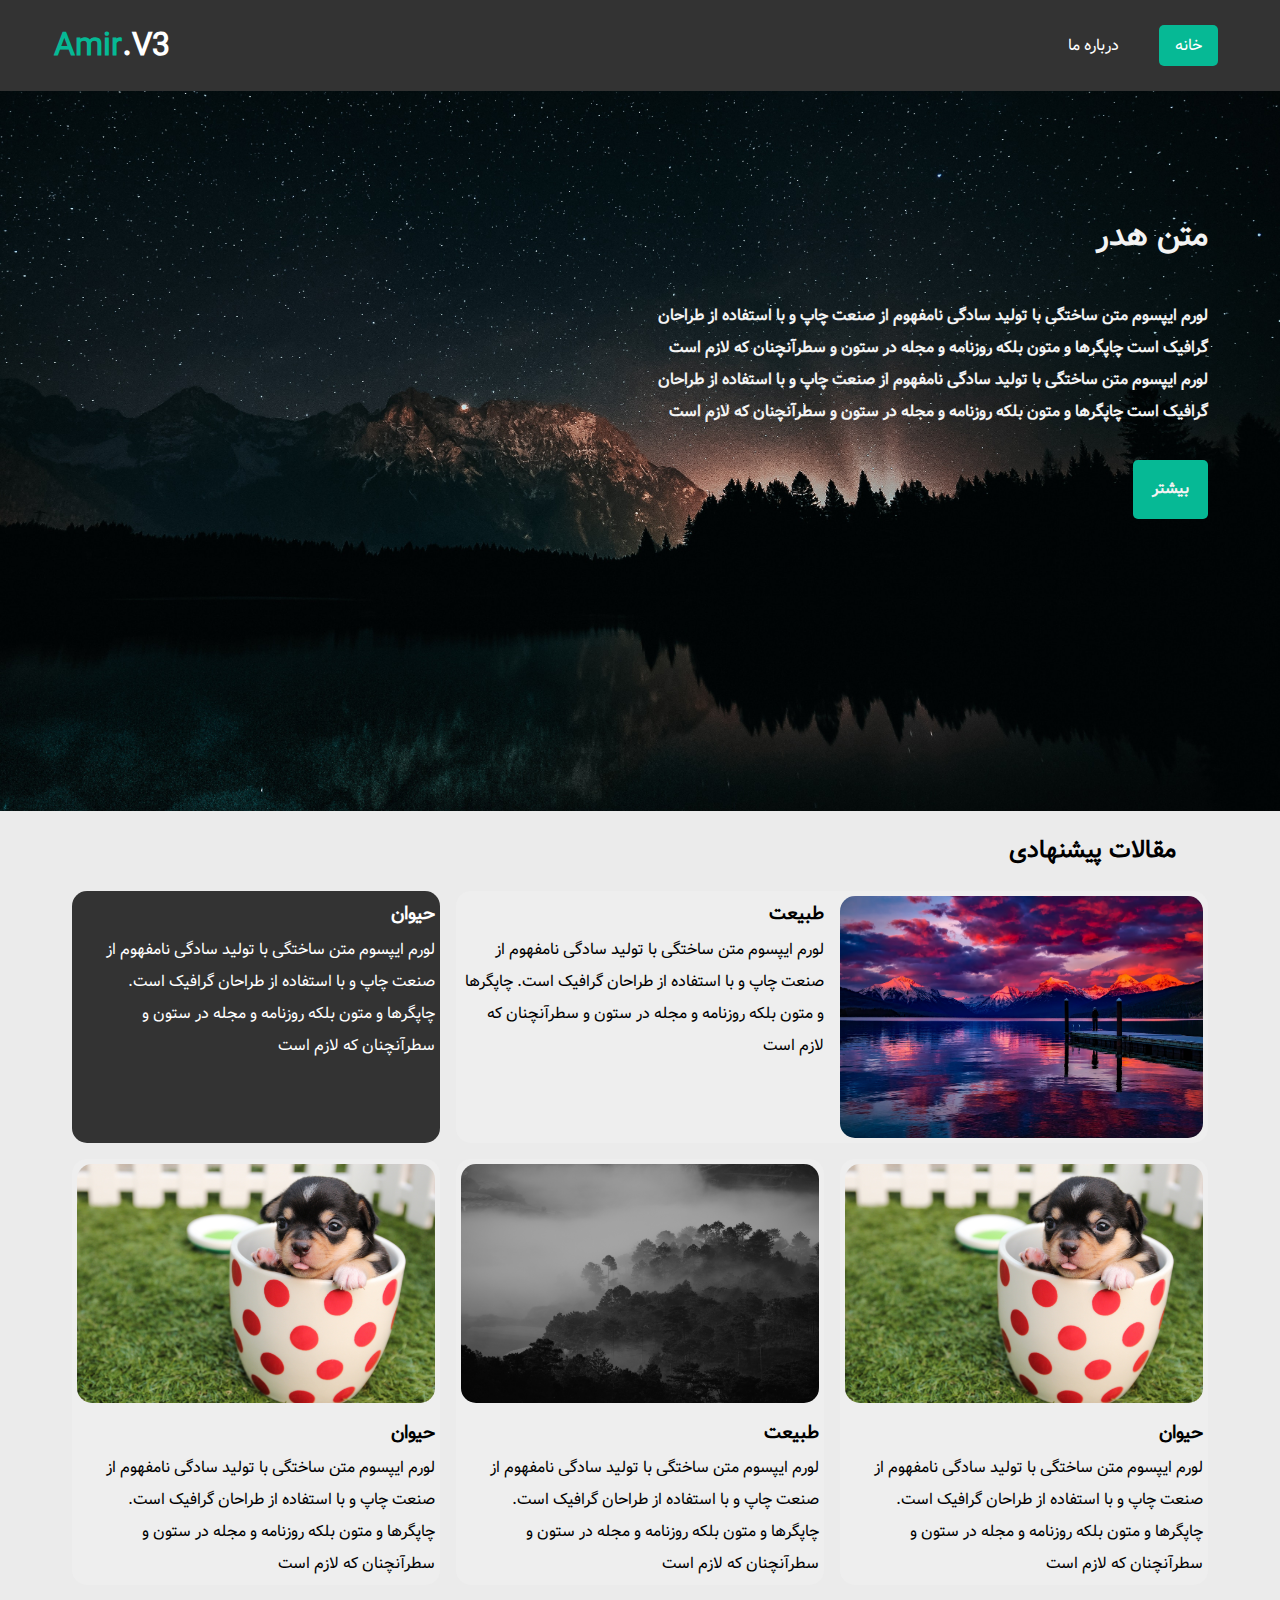
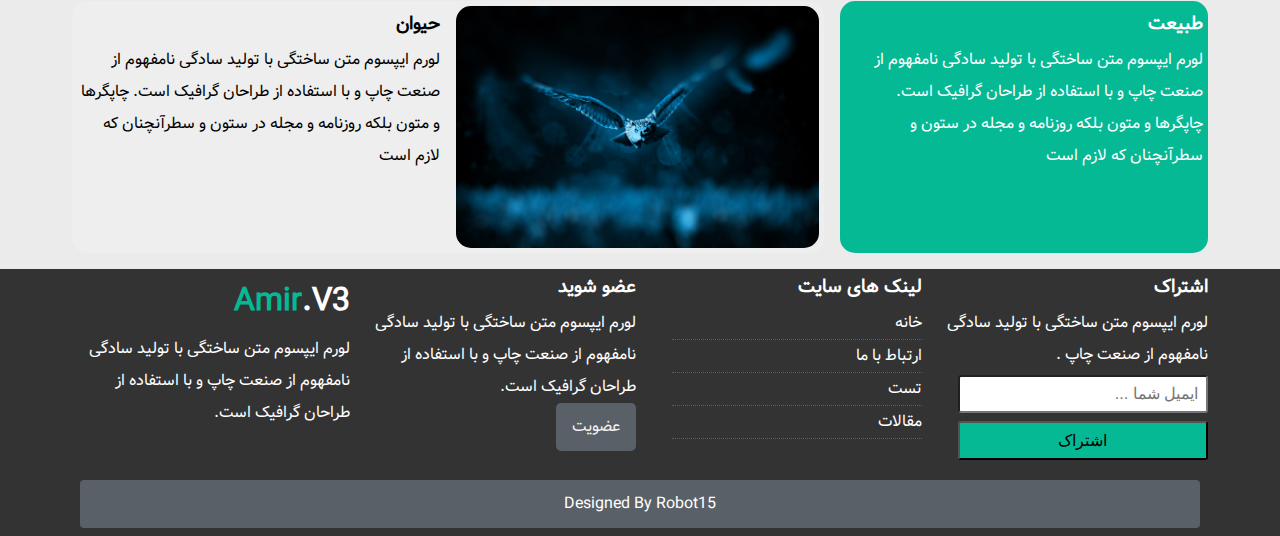
<file: index.html>
<!DOCTYPE html>
<html lang="en" dir="rtl">

<head>
    <meta charset="UTF-8">
    <meta name="viewport" content="width=device-width, initial-scale=1">
    <meta http-equiv="X-UA-Compatible" content="ie=edge" />
    <link rel="stylesheet" href="styles/styles.css" />
    <link
            rel="stylesheet"
            href="styles/mobile.css"
            media="screen and (max-width:1024px)" />
    <title>Amir V3.0</title>
    <!--<link rel="stylesheet" href="../exercise_files_css_grid/CSS_Grid_Site/css/style.css">-->
</head>

<body>
    <nav id="main-nav" class="bg-dark">
        <div class="container">
            <h1 class="header"><a href="#"><span class="primary-color">Amir</span>.V3</a></h1>
            <ul>
                <li><a href="index.html" class="active"> خانه</a></li>
                <li><a href="about.html">درباره ما</a></li>
            </ul>
        </div>
    </nav>
    <header id="showcase">
        <div class="container">
            <div class="showcase-container">
                <div class="show-content">
                    <h1 class="py1">متن هدر</h1>
                    <p class="py1">لورم ایپسوم متن ساختگی با تولید سادگی نامفهوم از صنعت چاپ و با استفاده از طراحان گرافیک است چاپگرها و متون بلکه روزنامه و مجله در ستون و سطرآنچنان که لازم است لورم ایپسوم متن ساختگی با تولید سادگی نامفهوم از صنعت چاپ و با استفاده از
                        طراحان گرافیک است چاپگرها و متون بلکه روزنامه و مجله در ستون و سطرآنچنان که لازم است</p>
                    <a href="more.html" class="btn"> بیشتر</a>
                </div>
            </div>
        </div>
    </header>
    <section id="section1" class="container">
        <h2>مقالات پیشنهادی</h2>
        <div class="main">
            <article>
                <div>
                    <img src="img/nature1.jpg" alt="nature1">
                    <div>
                        <h3>طبیعت</h3>
                        <p>
                            لورم ایپسوم متن ساختگی با تولید سادگی نامفهوم از صنعت چاپ و با استفاده از طراحان گرافیک است. چاپگرها و متون بلکه روزنامه و مجله در ستون و سطرآنچنان که لازم است
                        </p>
                    </div>
                </div>
            </article>
            <article class="bg-dark">
                <div>
                    <div>
                        <h3>حیوان</h3>
                        <p>
                            لورم ایپسوم متن ساختگی با تولید سادگی نامفهوم از صنعت چاپ و با استفاده از طراحان گرافیک است. چاپگرها و متون بلکه روزنامه و مجله در ستون و سطرآنچنان که لازم است
                        </p>
                    </div>
                </div>
            </article>
            <article>
                <div>
                    <img src="img/animal2.jpg" alt="animal2">
                    <div>
                        <h3>حیوان</h3>
                        <p>
                            لورم ایپسوم متن ساختگی با تولید سادگی نامفهوم از صنعت چاپ و با استفاده از طراحان گرافیک است. چاپگرها و متون بلکه روزنامه و مجله در ستون و سطرآنچنان که لازم است
                        </p>
                    </div>
                </div>
            </article>
            <article>
                <div>
                    <img src="img/nature2.jpg" alt="nature2">
                    <div>
                        <h3>طبیعت</h3>
                        <p>
                            لورم ایپسوم متن ساختگی با تولید سادگی نامفهوم از صنعت چاپ و با استفاده از طراحان گرافیک است. چاپگرها و متون بلکه روزنامه و مجله در ستون و سطرآنچنان که لازم است
                        </p>
                    </div>
                </div>
            </article>
            <article>
                <div>
                    <img src="img/animal2.jpg" alt="animal2">
                    <div>
                        <h3>حیوان</h3>
                        <p>
                            لورم ایپسوم متن ساختگی با تولید سادگی نامفهوم از صنعت چاپ و با استفاده از طراحان گرافیک است. چاپگرها و متون بلکه روزنامه و مجله در ستون و سطرآنچنان که لازم است
                        </p>
                    </div>
                </div>
            </article>
            <article class="bg-primary">
                <div>
                    <div>
                        <h3>طبیعت</h3>
                        <p>
                            لورم ایپسوم متن ساختگی با تولید سادگی نامفهوم از صنعت چاپ و با استفاده از طراحان گرافیک است. چاپگرها و متون بلکه روزنامه و مجله در ستون و سطرآنچنان که لازم است
                        </p>
                    </div>
                </div>
            </article>
            <article>
                <div>
                    <img src="img/animal1.jpg" alt="animal1">
                    <div>
                        <h3>حیوان</h3>
                        <p>
                            لورم ایپسوم متن ساختگی با تولید سادگی نامفهوم از صنعت چاپ و با استفاده از طراحان گرافیک است. چاپگرها و متون بلکه روزنامه و مجله در ستون و سطرآنچنان که لازم است
                        </p>
                    </div>
                </div>
            </article>
        </div>
    </section>

    <footer id="main-footer" class="bg-dark">
        <div class="container">
            <div>
                <h3>اشتراک</h3>
                <p>لورم ایپسوم متن ساختگی با تولید سادگی نامفهوم از صنعت چاپ .</p>
                <label for="email"></label>
                <input type="email" id="email" name="email" placeholder="ایمیل شما ...">
                <input type="submit" value="اشتراک">
            </div>
            <div class="links">
                <h3>لینک های سایت</h3>
                <a href="#">خانه</a>
                <a href="#">ارتباط با ما</a>
                <a href="#">تست</a>
                <a href="#">مقالات</a>

            </div>
            <div>
                <h3>عضو شوید</h3>
                <p>لورم ایپسوم متن ساختگی با تولید سادگی نامفهوم از صنعت چاپ و با استفاده از طراحان گرافیک است.</p>
                <a href="#" class="btn">عضویت</a>
            </div>
            <div>
                <h1 class="header"><a href="#"><span class="primary-color">Amir</span>.V3</a></h1>
                <p>لورم ایپسوم متن ساختگی با تولید سادگی نامفهوم از صنعت چاپ و با استفاده از طراحان گرافیک است.</p>

            </div>
            <div>
                <p>Designed By Robot15</p>
            </div>
        </div>
    </footer>
</body>

</html>
</file>
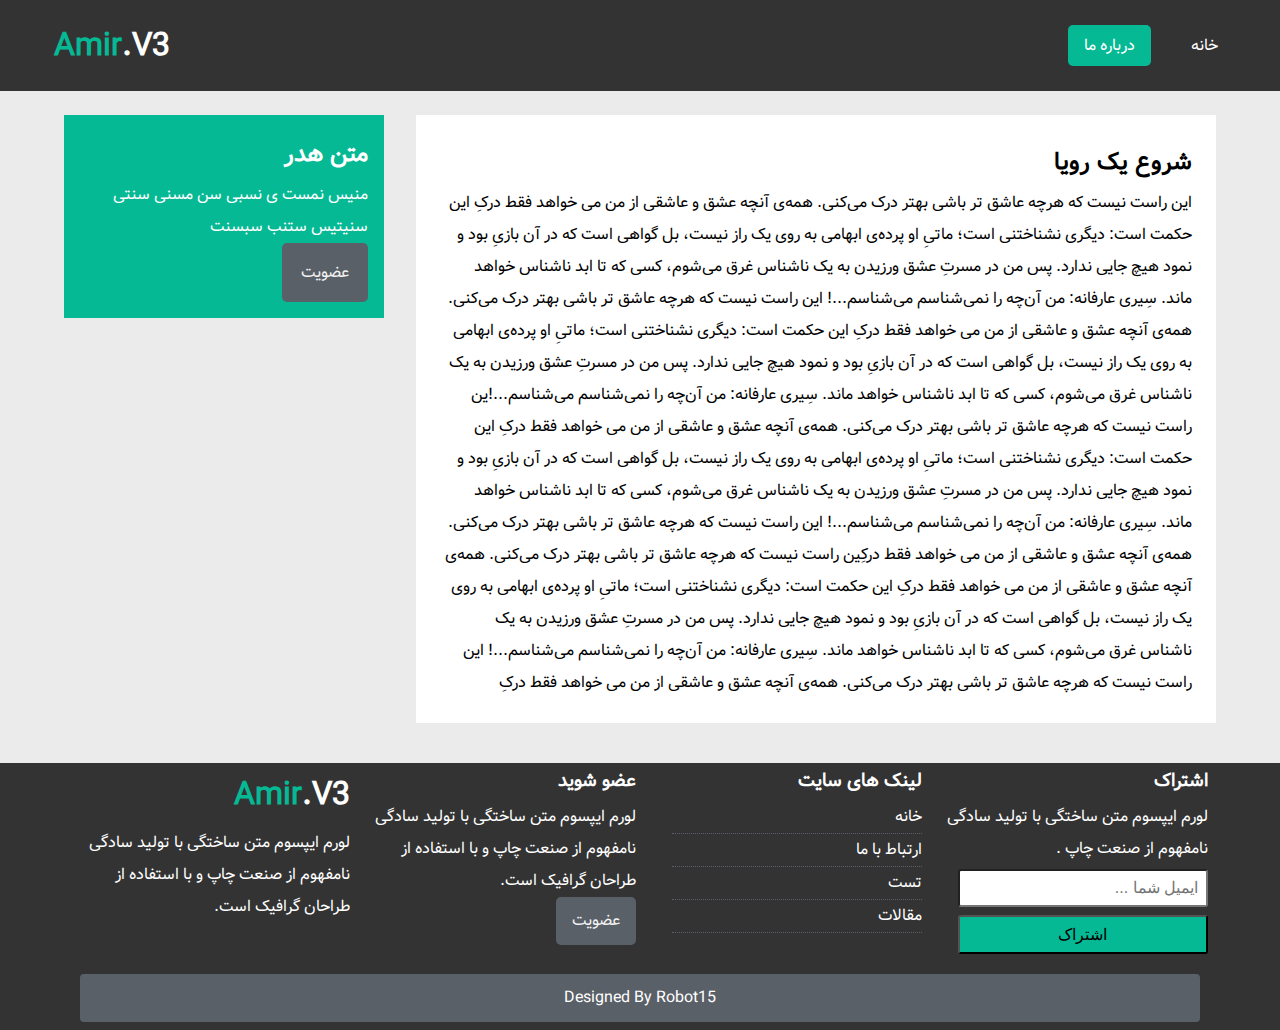
<file: about.html>
<!DOCTYPE html>
<html lang="en" dir="rtl">

<head>
    <meta charset="UTF-8">
    <meta name="viewport" content="width=device-width, initial-scale=1">
    <meta http-equiv="X-UA-Compatible" content="ie=edge" />
    <link rel="stylesheet" href="styles/styles.css" />
    <link
            rel="stylesheet"
            href="styles/mobile.css"
            media="screen and (max-width:1024px)" />
    <title>about/ Amir V3.0</title>
</head>

<body>
    <nav id="main-nav" class="bg-dark">
        <div class="container">
            <h1 class="header"><a href="#"><span class="primary-color">Amir</span>.V3</a></h1>
            <ul>
                <li><a href="index.html"> خانه</a></li>
                <li><a href="about.html" class="active">درباره ما</a></li>
            </ul>
        </div>
    </nav>
    <section id="about-section" class="bg-light">
        <div class="container">
            <article class="about-main">
                <h2>شروع یک رویا</h2>
                <p>
                    این راست نیست که هرچه عاشق‌ تر باشی بهتر درک می‌کنی. همه‌ی آنچه عشق و عاشقی از من می‌ خواهد فقط درکِ این حکمت است: دیگری نشناختنی است؛ ماتیِ او پرده‌ی ابهامی به روی یک راز نیست، بل گواهی است که در آن بازیِ بود و نمود هیچ‌ جایی ندارد. پس من در مسرتِ عشق
                    ورزیدن به یک ناشناس غرق می‌شوم، کسی که تا ابد ناشناس خواهد ماند. سِیری عارفانه: من آن‌چه را نمی‌شناسم می‌شناسم...! این راست نیست که هرچه عاشق‌ تر باشی بهتر درک می‌کنی. همه‌ی آنچه عشق و عاشقی از من می‌ خواهد فقط درکِ این حکمت است: دیگری
                    نشناختنی است؛ ماتیِ او پرده‌ی ابهامی به روی یک راز نیست، بل گواهی است که در آن بازیِ بود و نمود هیچ‌ جایی ندارد. پس من در مسرتِ عشق ورزیدن به یک ناشناس غرق می‌شوم، کسی که تا ابد ناشناس خواهد ماند. سِیری عارفانه: من آن‌چه را نمی‌شناسم
                    می‌شناسم...!ین راست نیست که هرچه عاشق‌ تر باشی بهتر درک می‌کنی. همه‌ی آنچه عشق و عاشقی از من می‌ خواهد فقط درکِ این حکمت است: دیگری نشناختنی است؛ ماتیِ او پرده‌ی ابهامی به روی یک راز نیست، بل گواهی است که در آن بازیِ بود و نمود هیچ‌
                    جایی ندارد. پس من در مسرتِ عشق ورزیدن به یک ناشناس غرق می‌شوم، کسی که تا ابد ناشناس خواهد ماند. سِیری عارفانه: من آن‌چه را نمی‌شناسم می‌شناسم...! این راست نیست که هرچه عاشق‌ تر باشی بهتر درک می‌کنی. همه‌ی آنچه عشق و عاشقی از من می‌
                    خواهد فقط درکِین راست نیست که هرچه عاشق‌ تر باشی بهتر درک می‌کنی. همه‌ی آنچه عشق و عاشقی از من می‌ خواهد فقط درکِ این حکمت است: دیگری نشناختنی است؛ ماتیِ او پرده‌ی ابهامی به روی یک راز نیست، بل گواهی است که در آن بازیِ بود و نمود هیچ‌
                    جایی ندارد. پس من در مسرتِ عشق ورزیدن به یک ناشناس غرق می‌شوم، کسی که تا ابد ناشناس خواهد ماند. سِیری عارفانه: من آن‌چه را نمی‌شناسم می‌شناسم...! این راست نیست که هرچه عاشق‌ تر باشی بهتر درک می‌کنی. همه‌ی آنچه عشق و عاشقی از من می‌
                    خواهد فقط درکِ
                </p>
            </article>

            <aside class="bg-primary">
                <h2>متن هدر</h2>
                <p>منیس نمست ی نسبی سن مسنی سنتی سنیتیس ستنب سبسنت</p>
                <a href="#" class="btn">عضویت</a>

            </aside>
        </div>
    </section>
    <footer id="main-footer" class="bg-dark">
        <div class="container">
            <div>
                <h3>اشتراک</h3>
                <p>لورم ایپسوم متن ساختگی با تولید سادگی نامفهوم از صنعت چاپ .</p>
                <input type="email" name="email" placeholder="ایمیل شما ...">
                <input type="submit" value="اشتراک">
            </div>
            <div class="links">
                <h3>لینک های سایت</h3>
                <a href="#">خانه</a>
                <a href="#">ارتباط با ما</a>
                <a href="#">تست</a>
                <a href="#">مقالات</a>

            </div>
            <div>
                <h3>عضو شوید</h3>
                <p>لورم ایپسوم متن ساختگی با تولید سادگی نامفهوم از صنعت چاپ و با استفاده از طراحان گرافیک است.</p>
                <a href="#" class="btn">عضویت</a>
            </div>
            <div>
                <h1 class="header"><a href="#"><span class="primary-color">Amir</span>.V3</a></h1>
                <p>لورم ایپسوم متن ساختگی با تولید سادگی نامفهوم از صنعت چاپ و با استفاده از طراحان گرافیک است.</p>

            </div>
            <div>
                <p>Designed By Robot15</p>
            </div>
        </div>
    </footer>
</body>

</html>
</file>
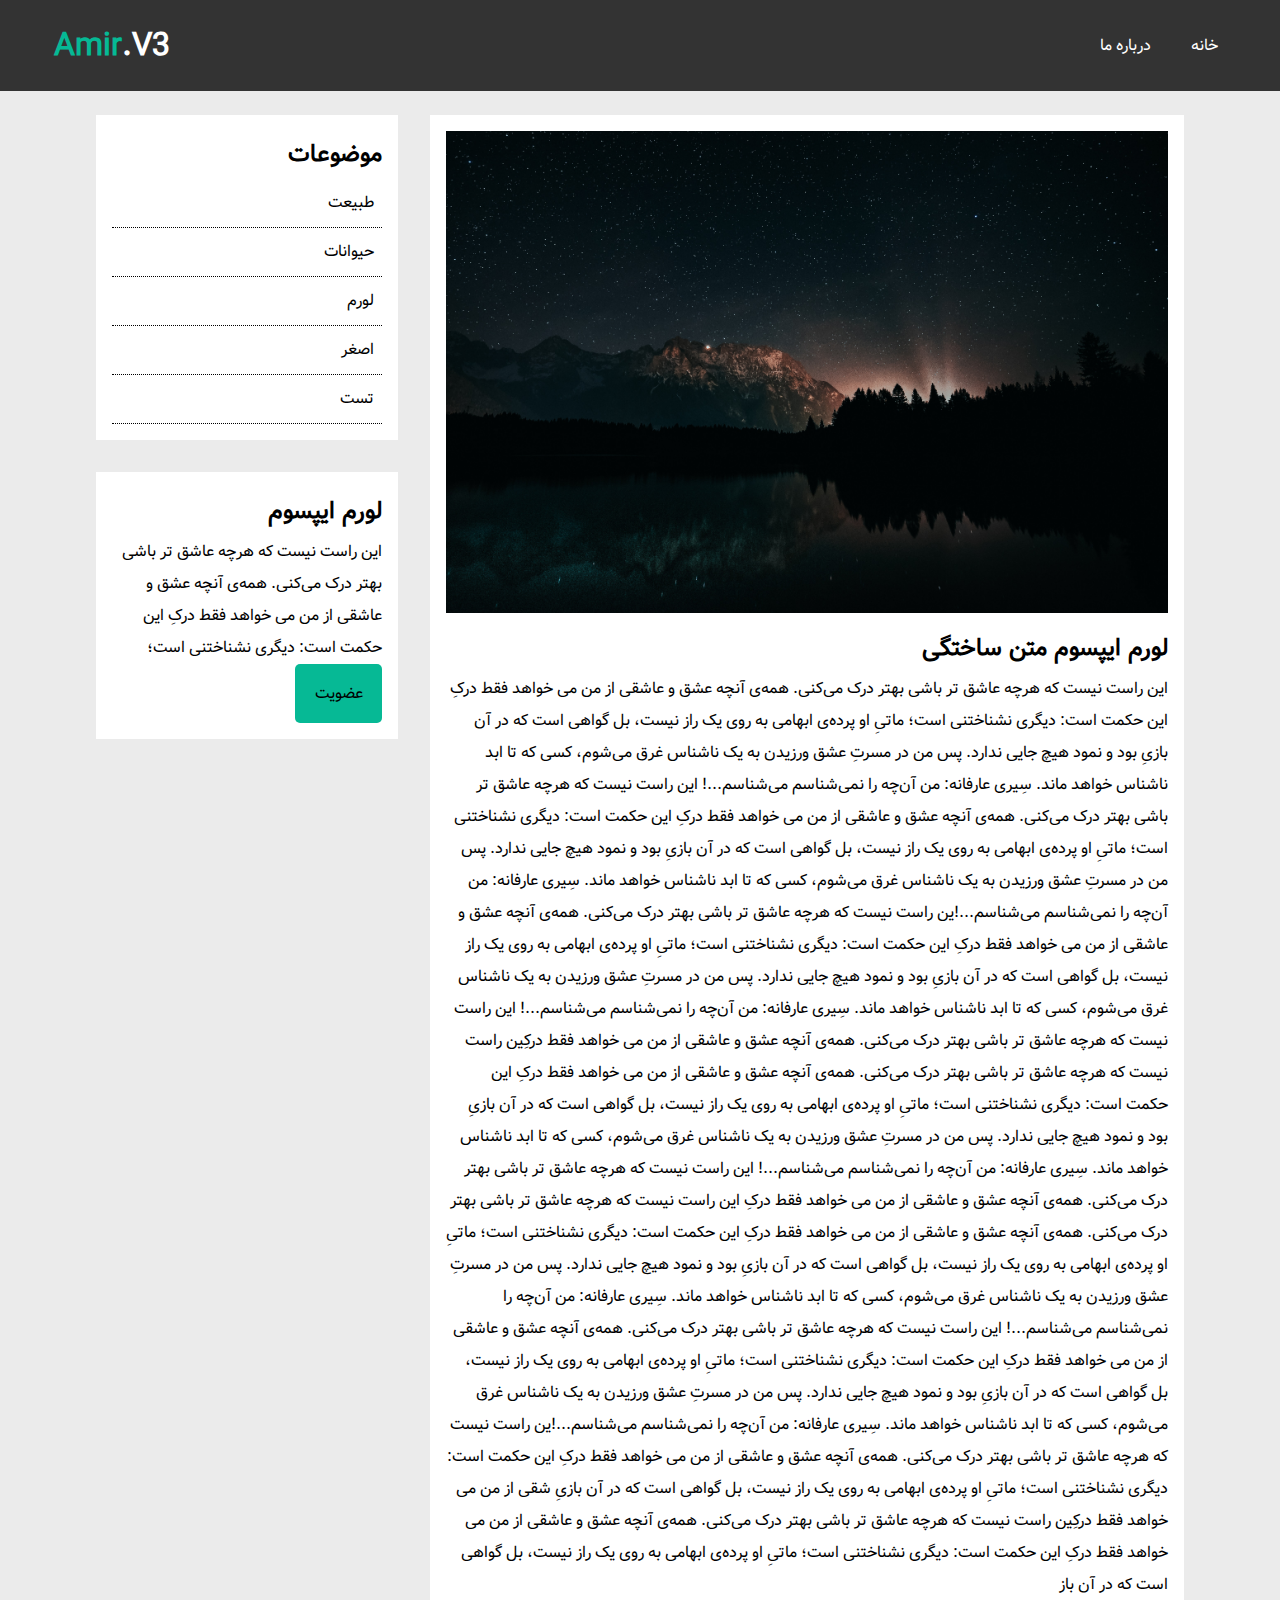
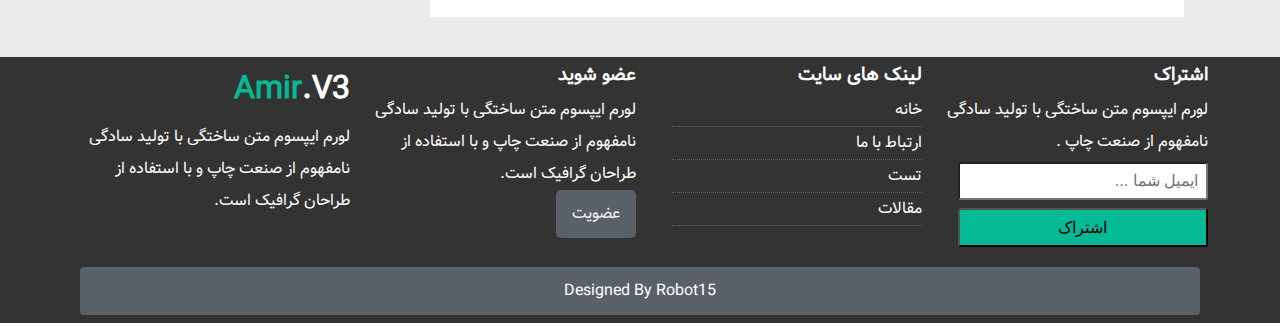
<file: more.html>
<!DOCTYPE html>
<html lang="en" dir="rtl">

<head>
    <meta charset="UTF-8">
    <meta name="viewport" content="width=device-width, initial-scale=1">
    <meta http-equiv="X-UA-Compatible" content="ie=edge" />
    <link rel="stylesheet" href="styles/styles.css" />
    <link
            rel="stylesheet"
            href="styles/mobile.css"
            media="screen and (max-width:1024px)" />
    <title>Amir V3.0/more</title>
</head>

<body>
    <nav id="main-nav" class="bg-dark">
        <div class="container">
            <h1 class="header"><a href="#"><span class="primary-color">Amir</span>.V3</a></h1>
            <ul>
                <li><a href="index.html"> خانه</a></li>
                <li><a href="about.html">درباره ما</a></li>
            </ul>
        </div>
    </nav>
    <section id="more-section" class="bg-light">
        <div class="container">
            <div class="page-container">
                <article>
                    <img src="img/showcase.jpg" alt="a pic">
                    <h2>لورم ایپسوم متن ساختگی</h2>
                    <p>
                        این راست نیست که هرچه عاشق‌ تر باشی بهتر درک می‌کنی. همه‌ی آنچه عشق و عاشقی از من می‌ خواهد فقط درکِ این حکمت است: دیگری نشناختنی است؛ ماتیِ او پرده‌ی ابهامی به روی یک راز نیست، بل گواهی است که در آن بازیِ بود و نمود هیچ‌ جایی ندارد. پس من در مسرتِ عشق
                        ورزیدن به یک ناشناس غرق می‌شوم، کسی که تا ابد ناشناس خواهد ماند. سِیری عارفانه: من آن‌چه را نمی‌شناسم می‌شناسم...! این راست نیست که هرچه عاشق‌ تر باشی بهتر درک می‌کنی. همه‌ی آنچه عشق و عاشقی از من می‌ خواهد فقط درکِ این حکمت است: دیگری
                        نشناختنی است؛ ماتیِ او پرده‌ی ابهامی به روی یک راز نیست، بل گواهی است که در آن بازیِ بود و نمود هیچ‌ جایی ندارد. پس من در مسرتِ عشق ورزیدن به یک ناشناس غرق می‌شوم، کسی که تا ابد ناشناس خواهد ماند. سِیری عارفانه: من آن‌چه را نمی‌شناسم
                        می‌شناسم...!ین راست نیست که هرچه عاشق‌ تر باشی بهتر درک می‌کنی. همه‌ی آنچه عشق و عاشقی از من می‌ خواهد فقط درکِ این حکمت است: دیگری نشناختنی است؛ ماتیِ او پرده‌ی ابهامی به روی یک راز نیست، بل گواهی است که در آن بازیِ بود و نمود هیچ‌
                        جایی ندارد. پس من در مسرتِ عشق ورزیدن به یک ناشناس غرق می‌شوم، کسی که تا ابد ناشناس خواهد ماند. سِیری عارفانه: من آن‌چه را نمی‌شناسم می‌شناسم...! این راست نیست که هرچه عاشق‌ تر باشی بهتر درک می‌کنی. همه‌ی آنچه عشق و عاشقی از من می‌
                        خواهد فقط درکِین راست نیست که هرچه عاشق‌ تر باشی بهتر درک می‌کنی. همه‌ی آنچه عشق و عاشقی از من می‌ خواهد فقط درکِ این حکمت است: دیگری نشناختنی است؛ ماتیِ او پرده‌ی ابهامی به روی یک راز نیست، بل گواهی است که در آن بازیِ بود و نمود هیچ‌
                        جایی ندارد. پس من در مسرتِ عشق ورزیدن به یک ناشناس غرق می‌شوم، کسی که تا ابد ناشناس خواهد ماند. سِیری عارفانه: من آن‌چه را نمی‌شناسم می‌شناسم...! این راست نیست که هرچه عاشق‌ تر باشی بهتر درک می‌کنی. همه‌ی آنچه عشق و عاشقی از من می‌
                        خواهد فقط درکِ
                        این راست نیست که هرچه عاشق‌ تر باشی بهتر درک می‌کنی. همه‌ی آنچه عشق و عاشقی از من می‌ خواهد فقط درکِ این حکمت است: دیگری نشناختنی است؛ ماتیِ او پرده‌ی ابهامی به روی یک راز نیست، بل گواهی است که در آن بازیِ بود و نمود هیچ‌ جایی ندارد. پس من در مسرتِ عشق
                        ورزیدن به یک ناشناس غرق می‌شوم، کسی که تا ابد ناشناس خواهد ماند. سِیری عارفانه: من آن‌چه را نمی‌شناسم می‌شناسم...! این راست نیست که هرچه عاشق‌ تر باشی بهتر درک می‌کنی. همه‌ی آنچه عشق و عاشقی از من می‌ خواهد فقط درکِ این حکمت است: دیگری
                        نشناختنی است؛ ماتیِ او پرده‌ی ابهامی به روی یک راز نیست، بل گواهی است که در آن بازیِ بود و نمود هیچ‌ جایی ندارد. پس من در مسرتِ عشق ورزیدن به یک ناشناس غرق می‌شوم، کسی که تا ابد ناشناس خواهد ماند. سِیری عارفانه: من آن‌چه را نمی‌شناسم
                        می‌شناسم...!ین راست نیست که هرچه عاشق‌ تر باشی بهتر درک می‌کنی. همه‌ی آنچه عشق و عاشقی از من می‌ خواهد فقط درکِ این حکمت است: دیگری نشناختنی است؛ ماتیِ او پرده‌ی ابهامی به روی یک راز نیست، بل گواهی است که در آن بازیِ شقی از من می‌
                        خواهد فقط درکِین راست نیست که هرچه عاشق‌ تر باشی بهتر درک می‌کنی. همه‌ی آنچه عشق و عاشقی از من می‌ خواهد فقط درکِ این حکمت است: دیگری نشناختنی است؛ ماتیِ او پرده‌ی ابهامی به روی یک راز نیست، بل گواهی است که در آن باز
                    </p>
                </article>
                <aside>
                    <div>
                        <h2>موضوعات</h2>
                        <ul>
                            <li><a href="#">طبیعت</a></li>
                            <li><a href="#">حیوانات</a></li>
                            <li><a href="#">لورم</a></li>
                            <li><a href="#">اصغر</a></li>
                            <li><a href="#">تست</a></li>
                        </ul>
                    </div>
                </aside>
                <aside>
                    <div>
                        <h2>لورم ایپسوم</h2>
                        <p>این راست نیست که هرچه عاشق‌ تر باشی بهتر درک می‌کنی. همه‌ی آنچه عشق و عاشقی از من می‌ خواهد فقط درکِ این حکمت است: دیگری نشناختنی است؛</p>
                        <a href="#" class="btn">عضویت</a></div>
                </aside>
            </div>
        </div>
    </section>
    <footer id="main-footer" class="bg-dark">
        <div class="container">
            <div>
                <h3>اشتراک</h3>
                <p>لورم ایپسوم متن ساختگی با تولید سادگی نامفهوم از صنعت چاپ .</p>
                <label for="email"></label>
                <input type="email" id="email" name="email" placeholder="ایمیل شما ...">
                <input type="submit" value="اشتراک">
            </div>
            <div class="links">
                <h3>لینک های سایت</h3>
                <a href="#">خانه</a>
                <a href="#">ارتباط با ما</a>
                <a href="#">تست</a>
                <a href="#">مقالات</a>

            </div>
            <div>
                <h3>عضو شوید</h3>
                <p>لورم ایپسوم متن ساختگی با تولید سادگی نامفهوم از صنعت چاپ و با استفاده از طراحان گرافیک است.</p>
                <a href="#" class="btn">عضویت</a>
            </div>
            <div>
                <h1 class="header"><a href="#"><span class="primary-color">Amir</span>.V3</a></h1>
                <p>لورم ایپسوم متن ساختگی با تولید سادگی نامفهوم از صنعت چاپ و با استفاده از طراحان گرافیک است.</p>

            </div>
            <div>
                <p>Designed By Robot15</p>
            </div>
        </div>
    </footer>
</body>
</html>
</file>
<file: styles/styles.css>
@font-face {
    font-family: "Vazir";
    src: url("../font/Vazir.eot");
    /* IE9 Compat Modes */
    src: url("../font/Vazir.eot?#iefix") format("embedded-opentype"), /* IE6-IE8 */
    url("../font/Vazir.woff2") format("woff2"), /* Super Modern Browsers */
    url("../font/Vazir.woff") format("woff"), /* Pretty Modern Browsers */
    url("../font/Vazir.ttf") format("truetype");
    /* Safari, Android, iOS */
}

:root {
    --primary-color: #06b995;
    --secondery-color: #5a6067;
    --light-color: #ebebeb;
    --dark-color: #333333;
    --max-width: 1200px;
}

.category {
    --nature-color: #2c2c54;
    --animal-color: #ff793f;
}

body {
    font-family: "Vazir" ,sans-serif, Arial;
    line-height: 2;
    background: var(--light-color);
}


/*--Utility--*/

.btn {
    color: #f3f3f3;
    background: var(--primary-color);
    padding: .85rem 1.2rem;
    border-radius: 5px;
    display: inline-block;
}

* {
    margin: 0;
    padding: 0;
    box-sizing: border-box;
}

.primary-color {
    color: #06b995;
}
.page-container{
    display: grid;
    grid-template-columns: 5fr 2fr;
    grid-gap: 2rem;
    padding: 1.5rem;
}
.container {
    max-width: 1200px;
    margin: auto;
    padding: 0 2rem;
}

ul {
    list-style: none;
}

.bg-light {
    background-color: var(--light-color);
}

.bg-primary {
    background: var(--primary-color) !important;
    color: white;
}

.bg-dark {
    background: var(--dark-color) !important;
    color: white !important;
}

a {
    text-decoration: none;
    color: white;
}

.py1 {
    padding: 1rem 0
}

.my1 {
    margin: 1rem 0
}


/*--Navbar--*/

#main-nav {
    position: sticky;
    top: 0;
    z-index: 2;
}

#main-nav div {
    display: flex;
    flex-direction: row-reverse;
    justify-content: space-between;
    padding: .85rem;
}

#main-nav ul {
    display: flex;
    align-items: center;

}

#main-nav li {
    padding: .26rem .5rem;
    margin-left: 1.5rem;
    border-radius: 5px;
}


#main-nav li:hover {
    border: #555555 dotted 2px;
    border-radius: 5px;
}
.active{
    padding: .5rem 1rem;
    border-radius: 5px;
    background: var(--primary-color);
}

/*--showcase--*/

#showcase {
    color: #f3f3f3;
    height: 80vh;
    background: url('../img/showcase.jpg') no-repeat center center/cover;
    text-align: center;
    font-weight: bold;
}

#showcase .showcase-container {
    height: 60vh;
    display: grid;
    grid-template-columns: repeat(2, 1fr);
    text-align: right;
    align-items: center;
    justify-content: center;
}

#showcase .btn {
    margin: 1rem 0;
}

#showcase .btn:hover {
    opacity: .9;
}


/*---home---*/

#section1 .main {
    display: grid;
    grid-template-columns: repeat(3, 1fr);
    grid-gap: 1rem;
}

#section1 h2 {
    margin: 1rem 2rem;
}

#section1 img {
    width: 100%;
    border-radius: 15px;
}

#section1 article {
    background-color: #eeeeee;
    border-radius: 15px;
    padding: 5px;
}

#section1 .main article:first-child,
#section1 .main article:last-child {
    display: grid;
    grid-gap: 1rem;
    grid-column: 1 / span 2;
}

#section1 .main article:first-child div:only-child,
#section1 .main article:last-child div:only-child {
    display: grid;
    grid-template-columns: repeat(2, 1fr);
    grid-gap: 1rem
}

#section1 .main article:last-child {
    grid-column: 2/span 2;
}


/*---Footer---*/

#main-footer .container {
    margin-top: 1rem;
    display: grid;
    grid-template-columns: repeat(4, 1fr);
    grid-gap: .5rem;
}

#main-footer input[type="email"],
#main-footer input[type="submit"] {
    width: 90%;
    padding: .5rem;
    border-radius: 3px;
    font-size: 1rem;
    margin: .25rem 0;
}

#main-footer input[type="submit"] {
    background: var(--primary-color);
}

#main-footer .links a {
    display: block;
    border-bottom: var(--secondery-color) 1px dotted;
    width: 90%;
}

#main-footer .btn {
    padding: .5rem 1rem;
    background: var(--secondery-color);
}

#main-footer .container div:last-child {
    grid-column: 1/span 4;
    background: var(--secondery-color);
    padding: .5rem 0;
    margin: .5rem;
    border-radius: 4px;
}

#main-footer .container div:last-child p {
    text-align: center;
}


/*----------------about-----------------*/

#about-section .container {
    display: grid;
    grid-template-columns: 5fr 2fr;
    grid-gap: 2rem;
    padding: 1.5rem;
}

#about-section .about-main {
    background: white;
    padding: 1.5rem;
    grid-row: 1/ span 3;
}

#about-section .bg-primary {
    padding: 1rem;
}

#about-section .bg-primary a {
    background: var(--secondery-color);
}

/*------more------*/
#more-section a{
    color: black;
}
#more-section li{
    padding: .5rem;
    border-bottom: black dotted 1px;
}
#more-section a:hover{
    color: blue;
}
#more-section img{
    max-width: 100%;
}
#more-section article, #more-section aside{
    background: white;
    padding: 1rem;
}
#more-section aside{
    display: grid;
    align-content:start;
    grid-gap:1rem;
}
#more-section article{
    grid-row: 1/ span 3;
}
</file>
<file: styles/mobile.css>
body{
    font-size: 1.15rem;
}
@media screen and (max-width: 770px) {
    #section1 .main {
        grid-template-columns: repeat(2, 1fr);
    }
    #section1 .main article:first-child,
    #section1 .main article:last-child {
        grid-template-columns: 1fr !important;
        grid-column: 1;
    }
    #section1 .main article:first-child div,
    #section1 .main article:last-child div{
    grid-template-columns: 1fr !important;
    }
    #about-section .container {
        grid-template-columns: 1fr;
    }
    .page-container{
        grid-template-columns: 1fr;
        padding: 0;
    }
}
@media screen and (max-width: 500px){
    #main-nav div {
        display: flex;
        flex-direction: column;
        align-items: center;
        padding: .35rem;
    }
    #showcase .showcase-container {
        grid-template-columns: 1fr;
        text-align: right;
    }
    #showcase h1 {
        padding: 0;
    }
    #section1 .main {
        grid-template-columns: 1fr;
    }
    #main-footer .container {
        display: block;
    }
    #main-footer .container div:first-child,
    #main-footer .container div:nth-child(3){
        padding: .4rem 0;
        border-bottom: #555555 dotted 1px;
    }
}
</file>
